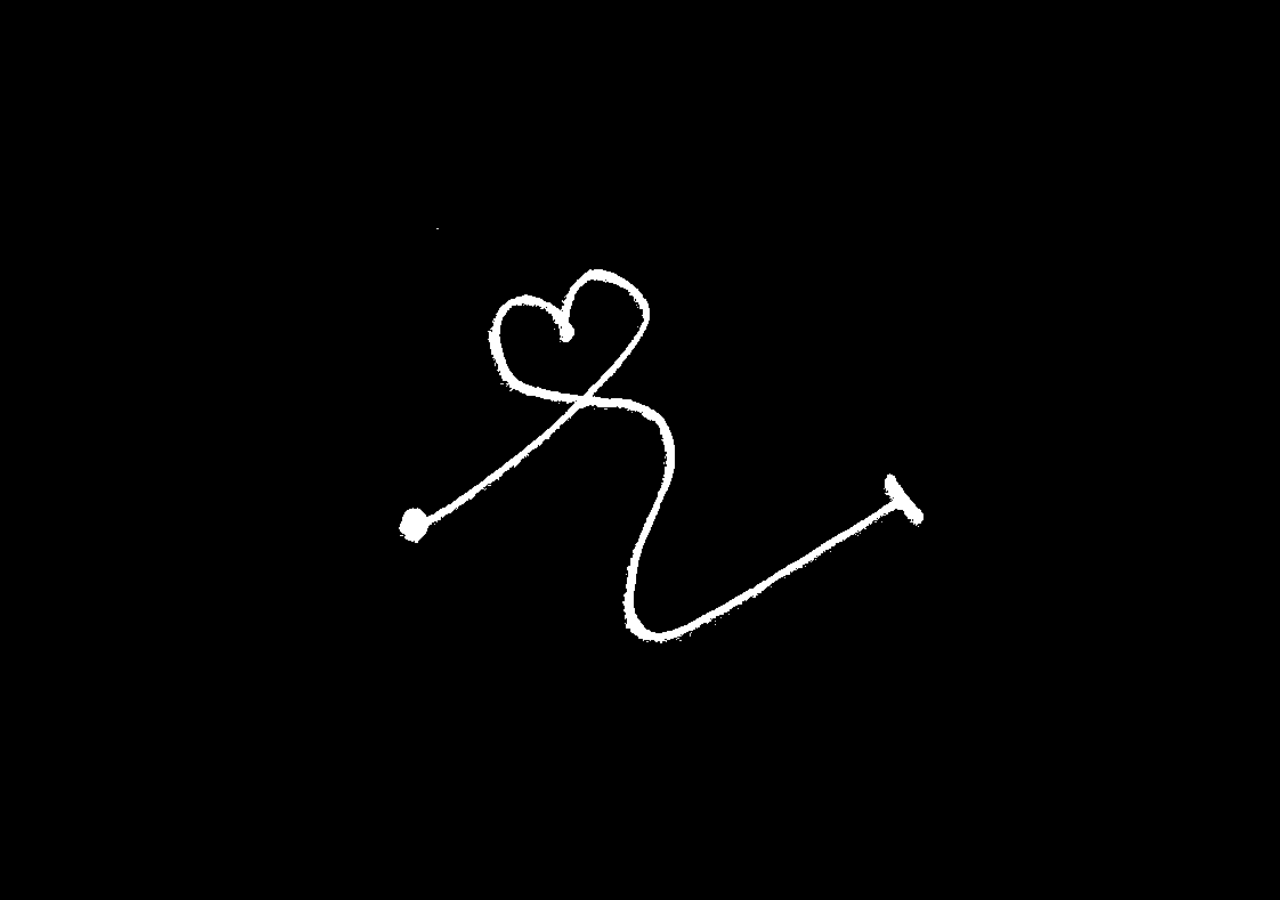
<file: index.html>
<!DOCTYPE html>
<html>
<head>
	<title>daniboi</title>
	<meta name="viewport" content="width=device-width, initial-scale=1.0"> 
	<link rel="icon" type="image/x-icon" href="./images/daniboifavicon.ico">
	<link rel="stylesheet" href="./css/style.css">
</head>
<body>
	<a href="home.html">
		<div class="play-on-hover" title="click me :3" href="home.html"></div>
	</a>
</body>
</html>
</file>
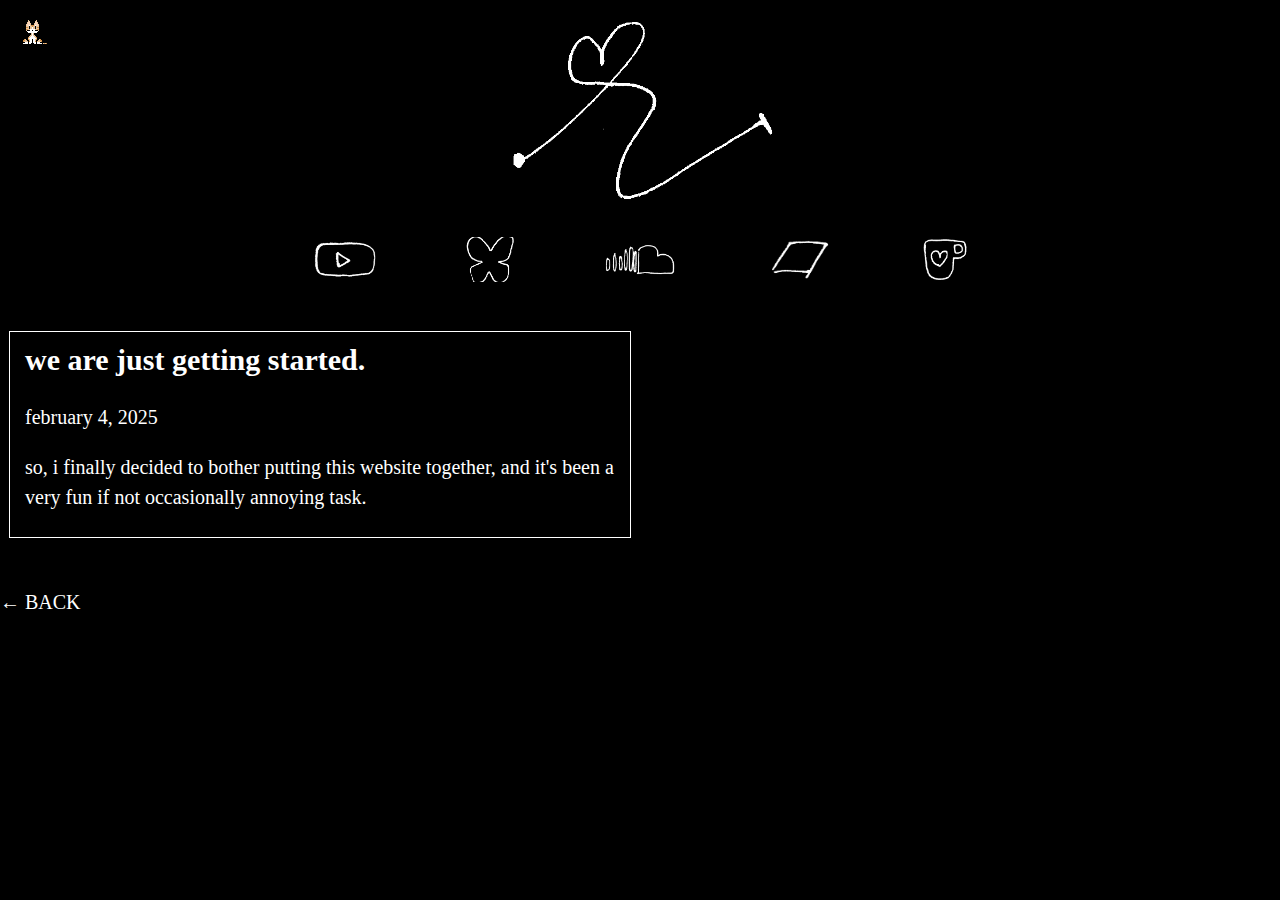
<file: blog/index.html>
<!DOCTYPE html>
<html>
<head>
	<title>blog | daniboi</title>
	<meta name="viewport" content="width=device-width, initial-scale=1.0"> 
	<link rel="icon" type="image/x-icon" href="../images/favicon.ico">
	<link rel="stylesheet" href="../css/style.css">
</head>
<body>
	<header>
		<a href="../home.html"><img class="center" src="../images/heartanimated.gif" width=300 alt="The logo for daniboi. It is animated with multiple handdrawn frames."></a>
	</header>
	<nav>
		<a href="https://www.youtube.com/@d4niboi" target="_blank" title="youtube" alt="youtube" class="padded"><img src="../images/youtube.gif" width=70></a>
		<a href="https://bsky.app/profile/daniboi.dog" target="_blank" title="bluesky" alt="bluesky" class="padded"><img src="../images/bluesky.gif" width=50></a>
		<a href="https://soundcloud.com/d4niboi" target="_blank" title="soundcloud" alt="soundcloud" class="padded"><img src="../images/soundcloud.gif" width=80></a>
		<a href="https://daniboiii.bandcamp.com/" target="_blank" title="bandcamp" alt="bandcamp" class="padded"><img src="../images/bandcamp.gif" width=70></a>
		<a href="https://ko-fi.com/d4niboi" target="_blank" title="ko-fi" alt="ko-fi" class="padded"><img src="../images/kofi.gif" width=50></a>
	</nav>
<div class="row">
	<div class="column">
		<article>
			<h2>
				<a href="2025-02-04-begin.html">
					we are just getting started.
				</a>
			</h2>
			<p><time datetime="2025-02-04">february 4, 2025</time></p>
			<p>
				so, i finally decided to bother putting this website together, and it's been a very fun if not occasionally annoying task.
			</p>
		</article>
	</div>
	<div class="column">
	
	</div>
</div>
<a href="../home.html">← BACK</a>
<script src="../oneko/oneko.js" data-cat="../oneko_quinn.gif"></script>
</body>
</html>
</file>
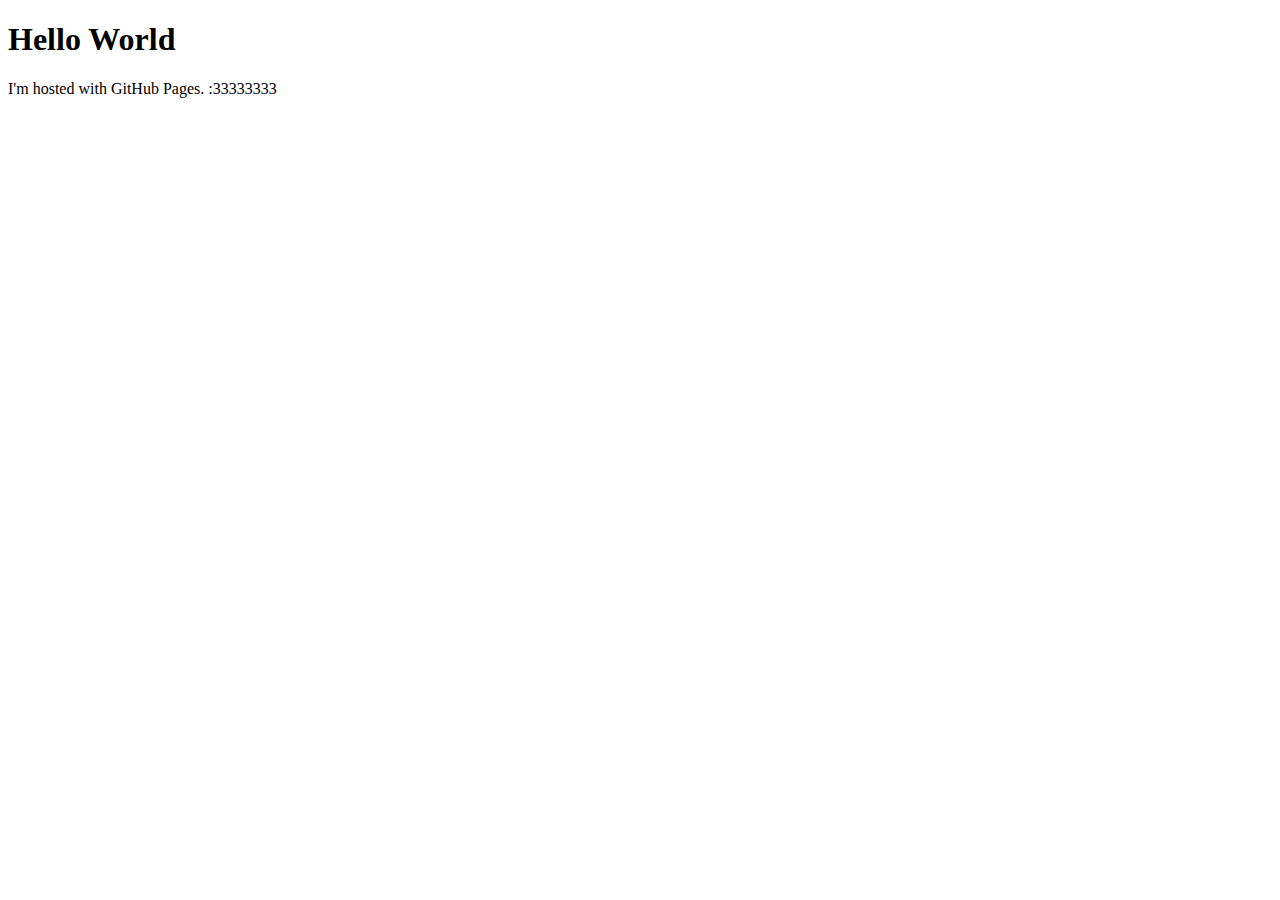
<file: content/index.html>
<!DOCTYPE html>
<html>
<head>
	<title>daniboi ^w^</title>
	<link rel="icon" type="image/x-icon" href="/images/favicon.ico">
</head>
<body>
	<h1>Hello World</h1>
	<p>I'm hosted with GitHub Pages. :33333333</p>
</body>
</html>
</file>
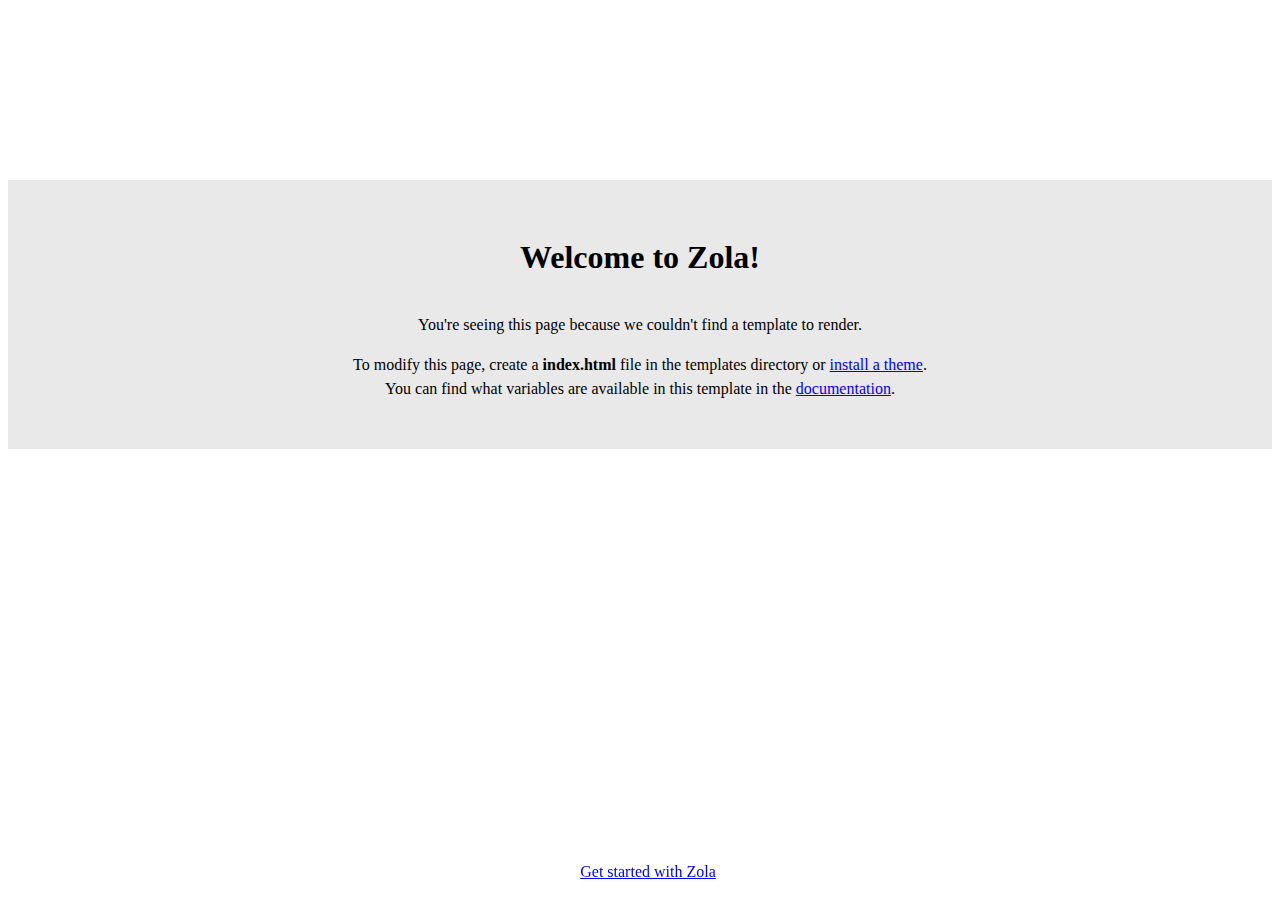
<file: docs/index.html>
<html>
    <head>
        <title>Zola</title>
    </head>
    <body>
        <div class="container">
            <h1>Welcome to Zola!</h1>
            <p>
                You're seeing this page because we couldn't find a template to render.
            </p>
            <p>
                To modify this page, create a <b>index.html</b> file in the templates directory or
                <a href="https://www.getzola.org/documentation/themes/installing-and-using-themes/" target="_blank">install a theme</a>.
                <br>
                You can find what variables are available in this template in the <a href="https:&#x2F;&#x2F;www.getzola.org&#x2F;documentation&#x2F;templates&#x2F;pages-sections&#x2F;#section-variables" target="_blank">documentation</a>.
            </p>
        </div>
        <footer>
            <a href="https://www.getzola.org/documentation/getting-started/cli-usage/" target="_blank">Get started with Zola</a>
        </footer>
        <style>
            html {
                line-height: 1.5;
            }
            h1 {
                margin-bottom: 2rem;
            }
            .container {
                font-family: "sans-serif";
                text-align: center;
                margin-top: 20vh;
                padding: 2rem;
                background: #e9e9e9;
            }
            footer {
                position: fixed;
                width: 100%;
                bottom: 1rem;
                text-align: center;
            }
        </style>
    </body>
</html>
</file>
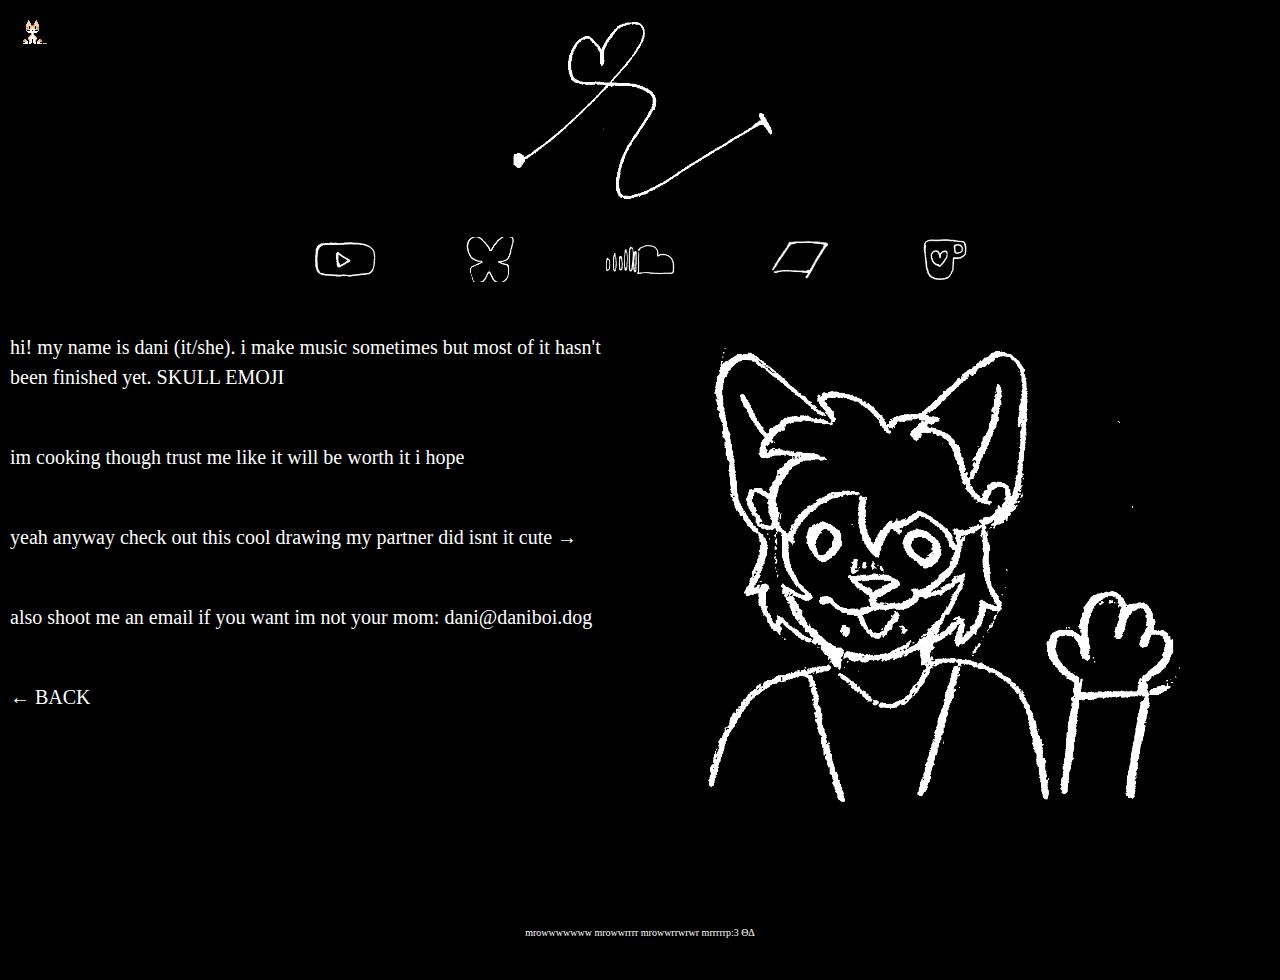
<file: about.html>
<!DOCTYPE html>
<html>
<head>
	<title>about | daniboi</title>
	<meta name="viewport" content="width=device-width, initial-scale=1.0"> 
	<link rel="icon" type="image/x-icon" href="./images/favicon.ico">
	<link rel="stylesheet" href="./css/style.css">
	<meta charset="UTF-8">
</head>
<body>
<header>
	<a href="home.html"><img class="center" src="./images/heartanimated.gif" width=300 alt="The logo for daniboi. It is animated with multiple handdrawn frames."></a>
</header>
<nav>
	<a href="https://www.youtube.com/@d4niboi" target="_blank" title="youtube" alt="youtube" class="padded"><img src="./images/youtube.gif" width=70></a>
	<a href="https://bsky.app/profile/daniboi.dog" target="_blank" title="bluesky" alt="bluesky" class="padded"><img src="./images/bluesky.gif" width=50></a>
	<a href="https://soundcloud.com/d4niboi" target="_blank" title="soundcloud" alt="soundcloud" class="padded"><img src="./images/soundcloud.gif" width=80></a>
	<a href="https://daniboiii.bandcamp.com/" target="_blank" title="bandcamp" alt="bandcamp" class="padded"><img src="./images/bandcamp.gif" width=70></a>
	<a href="https://ko-fi.com/d4niboi" target="_blank" title="ko-fi" alt="ko-fi" class="padded"><img src="./images/kofi.gif" width=50></a>
</nav>
<div class="row">
	<div class="column">
		<p>hi! my name is dani (it/she). i make music sometimes but most of it hasn't been finished yet. SKULL EMOJI</p>
		<br>
		<p>im cooking though trust me like it will be worth it i hope</p>
		<br>
		<p>yeah anyway check out this cool drawing my partner did isnt it cute →</p>
		<br>
		<p>also shoot me an email if you want im not your mom: dani@daniboi.dog</p>
		<br>
		<a href="./home.html">← BACK</a>
	</div>
	<div class="column">
		<img class="center" src="./images/dani.gif" width=570>
	</div>
</div>
<script src="./oneko/oneko.js" data-cat="oneko_quinn.gif"></script>
<footer>
	<p>mrowwwwwww mrowwrrrr mrowwrrwrwr mrrrrrp:3 ΘΔ</p>
</footer>
</body>
</html>
</file>
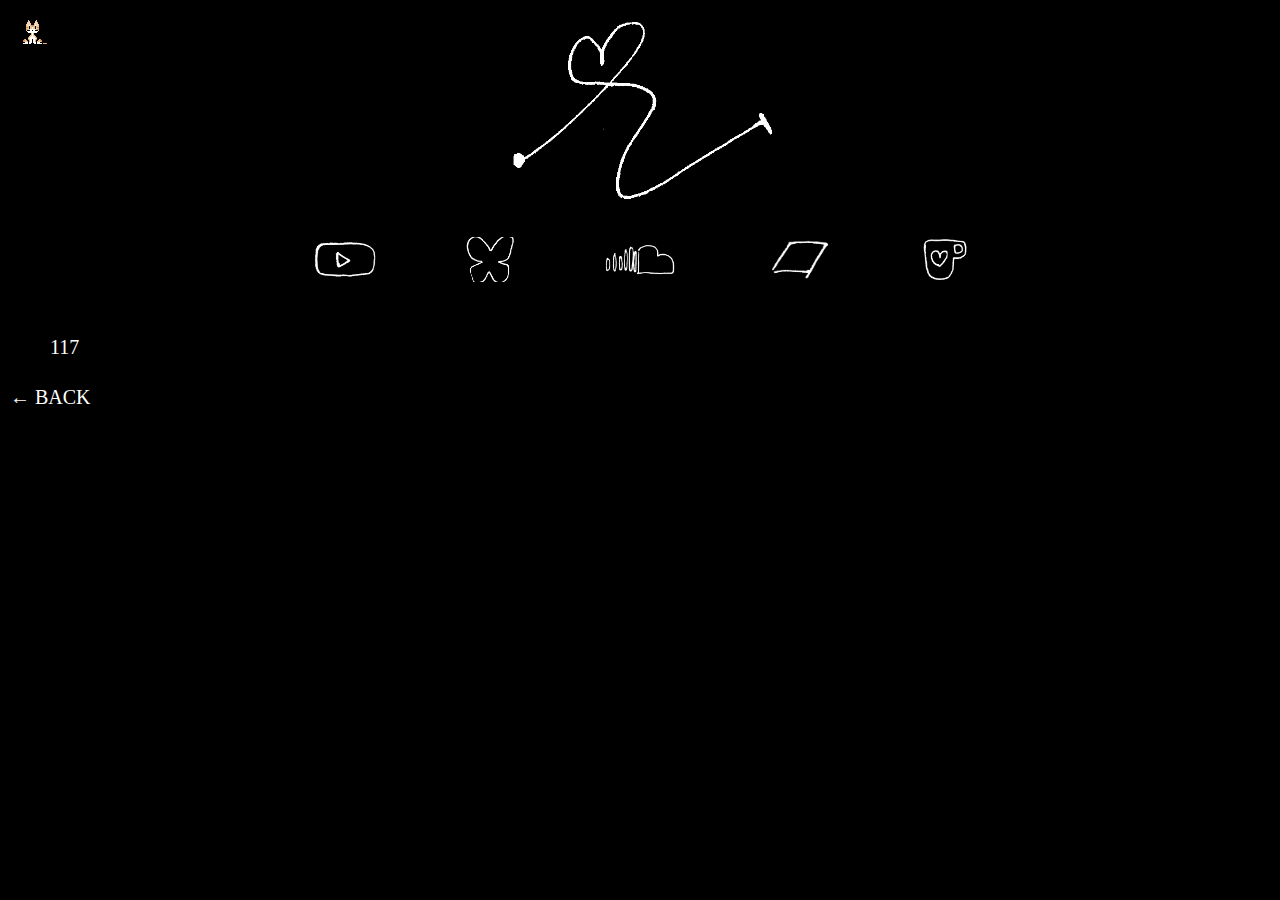
<file: stems.html>
<!DOCTYPE html>
<html>
<head>
	<title>stems | daniboi</title>
	<meta name="viewport" content="width=device-width, initial-scale=1.0"> 
	<link rel="icon" type="image/x-icon" href="../images/favicon.ico">
	<link rel="stylesheet" href="./css/style.css">
	<meta charset="UTF-8">
</head>
<body>
	<header>
		<a href="home.html"><img class="center" src="./images/heartanimated.gif" width=300 alt="The logo for daniboi. It is animated with multiple handdrawn frames."></a>
	</header>
	<nav>
		<a href="https://www.youtube.com/@d4niboi" target="_blank" title="youtube" alt="youtube" class="padded"><img src="./images/youtube.gif" width=70></a>
		<a href="https://bsky.app/profile/daniboi.dog" target="_blank" title="bluesky" alt="bluesky" class="padded"><img src="./images/bluesky.gif" width=50></a>
		<a href="https://soundcloud.com/d4niboi" target="_blank" title="soundcloud" alt="soundcloud" class="padded"><img src="./images/soundcloud.gif" width=80></a>
		<a href="https://daniboiii.bandcamp.com/" target="_blank" title="bandcamp" alt="bandcamp" class="padded"><img src="./images/bandcamp.gif" width=70></a>
		<a href="https://ko-fi.com/d4niboi" target="_blank" title="ko-fi" alt="ko-fi" class="padded"><img src="./images/kofi.gif" width=50></a>
	</nav>
<div class="row">
	<div class="column">
		<ul>
			<li>
				<a href="https://drive.google.com/drive/folders/1iNEBP2N6as-cLys3hMghSR9-DI2DCvM0?usp=sharing">117</a>
			</li>
		</ul>
		<a href="./home.html">← BACK</a>
	</div>
	<div class="column">
		
	</div>
</div>
<script src="./oneko/oneko.js" data-cat="oneko_quinn.gif"></script>
</body>
</html>
</file>
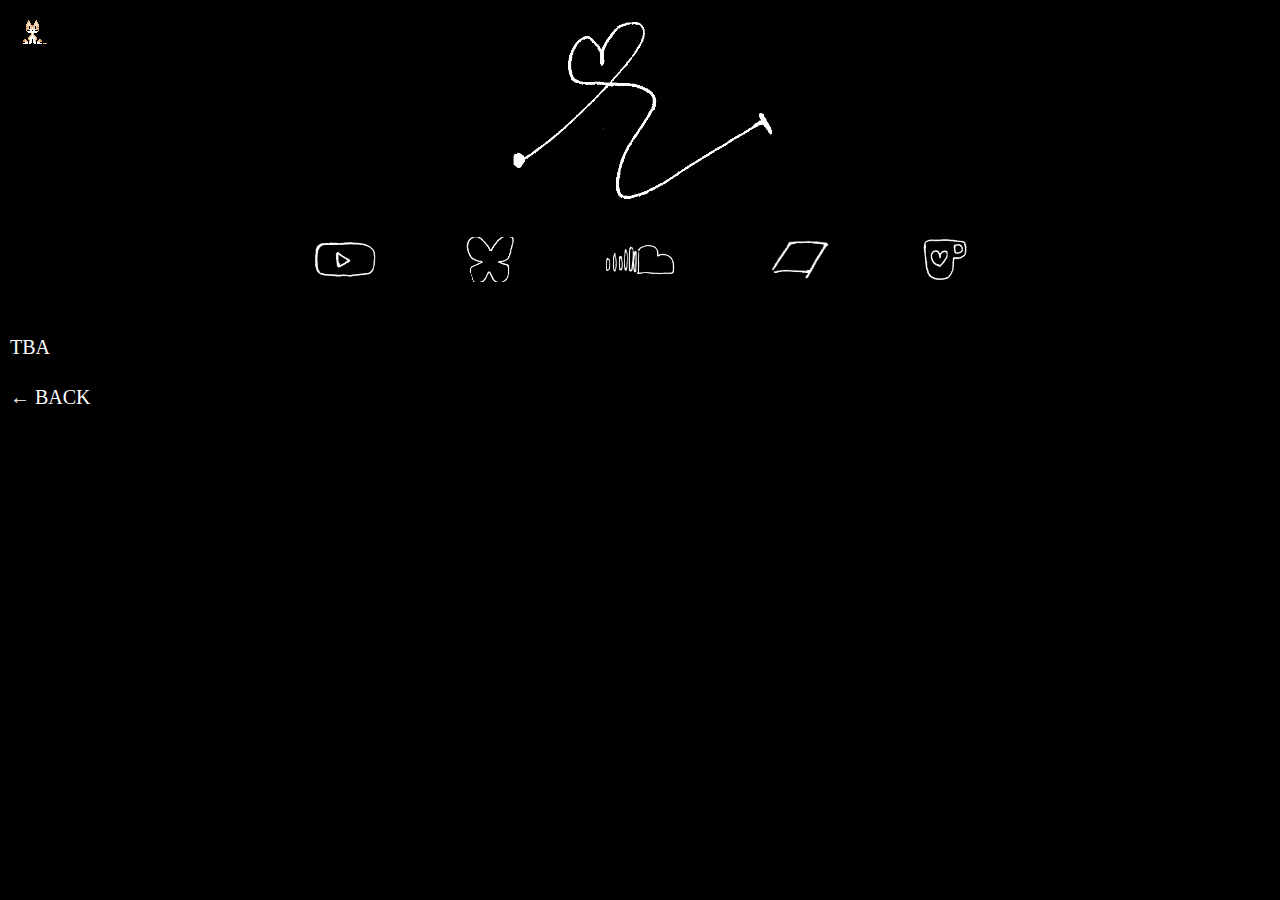
<file: tabs.html>
<!DOCTYPE html>
<html>
<head>
	<title>tabs | daniboi</title>
	<meta name="viewport" content="width=device-width, initial-scale=1.0"> 
	<link rel="icon" type="image/x-icon" href="../images/favicon.ico">
	<link rel="stylesheet" href="./css/style.css">
	<meta charset="UTF-8">
</head>
<body>
	<header>
		<a href="home.html"><img class="center" src="./images/heartanimated.gif" width=300 alt="The logo for daniboi. It is animated with multiple handdrawn frames."></a>
	</header>
	<nav>
		<a href="https://www.youtube.com/@d4niboi" target="_blank" title="youtube" alt="youtube" class="padded"><img src="./images/youtube.gif" width=70></a>
		<a href="https://bsky.app/profile/daniboi.dog" target="_blank" title="bluesky" alt="bluesky" class="padded"><img src="./images/bluesky.gif" width=50></a>
		<a href="https://soundcloud.com/d4niboi" target="_blank" title="soundcloud" alt="soundcloud" class="padded"><img src="./images/soundcloud.gif" width=80></a>
		<a href="https://daniboiii.bandcamp.com/" target="_blank" title="bandcamp" alt="bandcamp" class="padded"><img src="./images/bandcamp.gif" width=70></a>
		<a href="https://ko-fi.com/d4niboi" target="_blank" title="ko-fi" alt="ko-fi" class="padded"><img src="./images/kofi.gif" width=50></a>
	</nav>
<div class="row">
	<div class="column">
		<p>TBA</p>
		<a href="./home.html">← BACK</a>
	</div>
	<div class="column">
		
	</div>
</div>
<script src="./oneko/oneko.js" data-cat="oneko_quinn.gif"></script>
</body>
</html>
</file>
<file: css/style.css>
html {
	background-color: #000000;
	font-size: 20px;
	line-height: 1.5;
}

body {
  margin-inline: auto;
  max-width: 140ch;
}

article {
	margin: 0;
	padding: 5px;
	padding-top: 5px;
	outline: 1px solid white;
}

article h2 {
	padding-left: 10px;
}

article p {
	padding-left: 10px;
}

nav {
	text-align: center;
	text-color: #FFFFFF;
}

img {
	max-width: 100%;
}

nav img {
	vertical-align: middle;
	margin-inline: auto;
}

nav a img {
	vertical-align: middle;
	margin-inline: auto;
}

a {
	color: #FFFFFF;
    text-decoration: none;
}

h1 {
	color: #FFFFFF;
}

p {
	color: #FFFFFF;
}

* {
  box-sizing: border-box;
  margin-block: 0 1rem;
}

.row {
  display: flex;
}

/* Create two equal columns that sits next to each other */
.column {
  flex: 50%;
  padding: 10px;
}

.center {
	display: block;
	margin-left: auto;
	margin-right: auto;
}

.play-on-hover {
	width: 50vw;
	height: 50vh;
	position: absolute;
	left: 50%;
	top: 50%;
	transform: translate(-50%, -50%);
	background: no-repeat center/100% url("../images/frame_2_delay-0.2s.gif");
	padding-top: 50%;
}

.play-on-hover:hover {
	background-image: url("../images/heartanimated.gif");
}

.padded {
	padding-left: 2em;
	padding-right: 2em;
}

.dropdown .submenu {
    display:none;
    list-style-type: none;
}

.dropdown:hover .submenu {
    display: block;
    list-style-type: none;
}

ul {
	list-style-type: none;
}

footer p {
	text-align: center;
	font-size: 10px;
}

#badges {
  padding: 0;
  margin-left: auto;
  margin-right: auto;
  margin-top: 20px;
  text-align: center;
}

#badges img {
  height: 31px;
  width: 88px;
  vertical-align: middle;
}
@media (max-width: 768px) { /* or some other size you prefer */
  div.row {
	flex-direction: column;
  }
}
</file>
